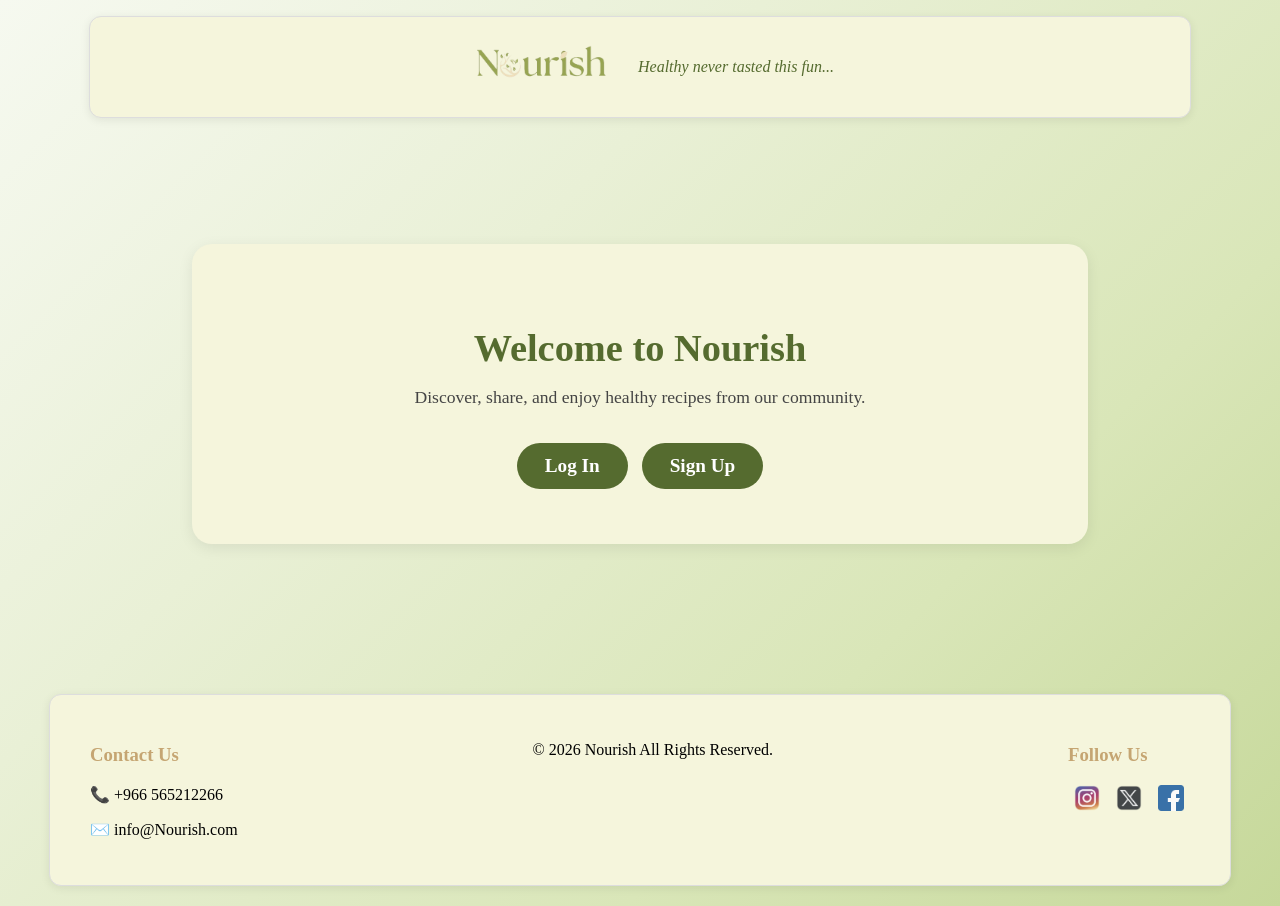
<file: index.html>
<!DOCTYPE html>
<html lang="en">
<head>
  <meta charset="UTF-8">
   <meta name="viewport" content="width=device-width, initial-scale=1.0">
  <title>Nourish | Home </title>
  <link rel="stylesheet" href="styleMuniera.css">
    <link rel="stylesheet" href="stylesheet.css">

</head>

<body>

<!-- Header -->
<header class="site-header">
  <div class="container nav">

  <div class="logo-area">

  <a href="http://nourish.infinityfreeapp.com/index.html">
    <img src="logoremoved.png" alt="Logo">
  </a>

  <p id="VMstatement"><em>Healthy never tasted this fun...</em></p>

</div>

  </div>
</header>

<!-- Main -->
<section class="main-section">

<div class="welcome-box">

  <h1>Welcome to Nourish</h1>

  <p>
    Discover, share, and enjoy healthy recipes from our community.
  </p>

  <a href="login.html" class="btn">Log In</a>
  <a href="signup.html" class="btn">Sign Up</a>
  
  </div>

</section>

<!-- Footer -->
<footer class="site-footer">

  <div class="footer-container">

    <div>
      <h3 style="color: #c5a572; ">Contact Us</h3>
      <p>📞 +966 565212266</p>
      <p>✉️ info@Nourish.com</p>
    </div>

    <div>
      <p>© 2026 Nourish All Rights Reserved.</p>
    </div>

    <div>
      <h3 style="color: #c5a572; ">Follow Us</h3>
      <div class="social-icons">
        <a href="#"><img src="instagram.png"></a>
        <a href="#"><img src="X.png"></a>
        <a href="#"><img src="facebook.png"></a>
      </div>
    </div>

  </div>

</footer>

</body>
</html>
</file>
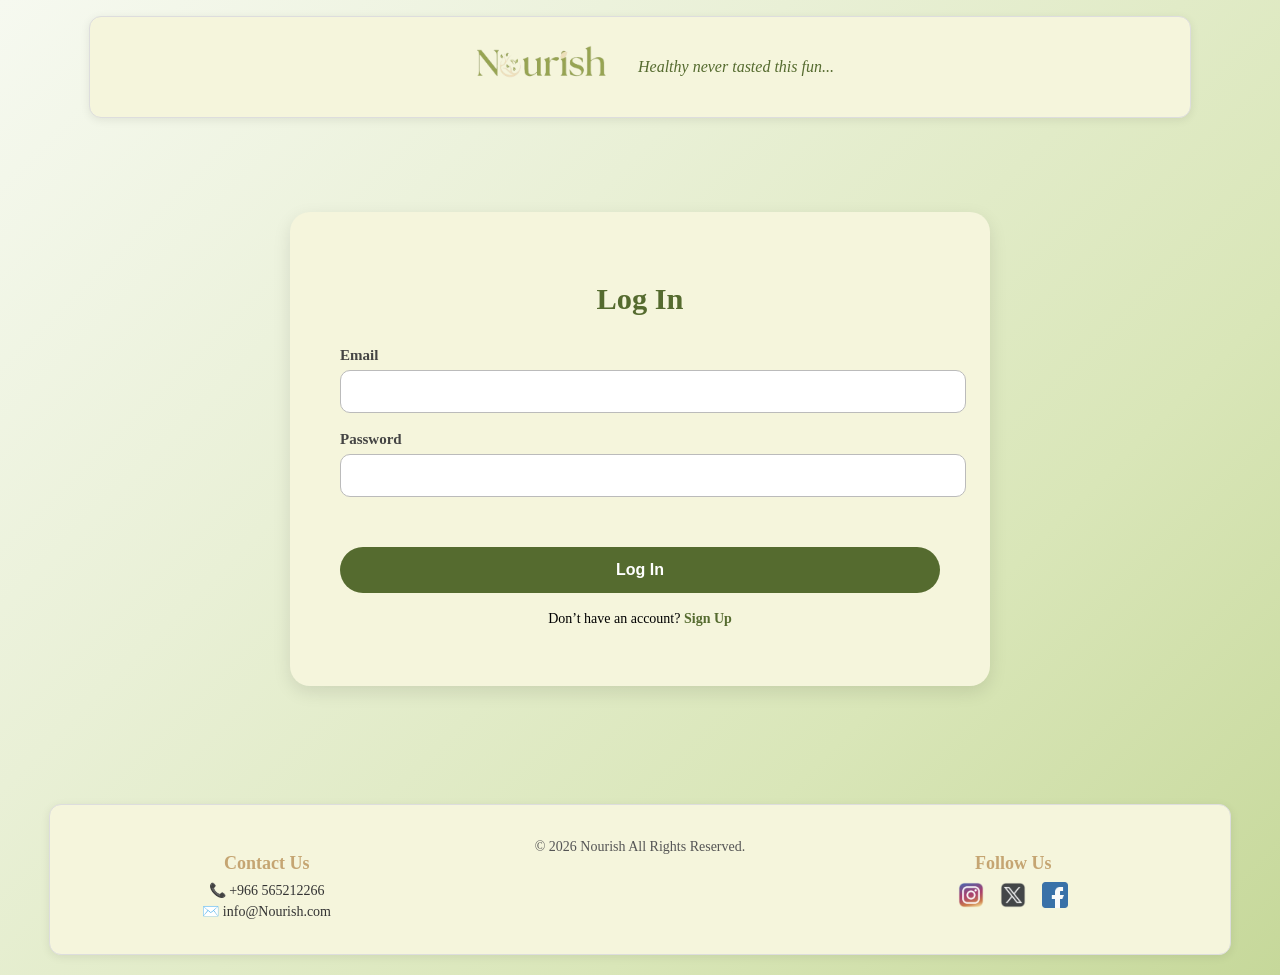
<file: login.html>
<!DOCTYPE html>
<html lang="en">
<head>
  <meta charset="UTF-8">
  <meta name="viewport" content="width=device-width, initial-scale=1.0">
  <title>Login | Nourish</title>

  <link rel="stylesheet" href="styleMuniera.css">
  <link rel="stylesheet" href="stylesheet.css">


  <style>

    /* Center container */

    .form-container {
      min-height: 70vh;
      display: flex;
      justify-content: center;
      align-items: center;
    }

    /* Form box */

    .form-box {
      background-color: #F5F5DC;
      max-width: 600px;
      width: 100%;
      padding: 45px 50px;
      border-radius: 20px;
      box-shadow: 0 6px 18px rgba(0,0,0,0.1);
    }

    .form-box h2 {
      text-align: center;
      color: #556B2F;
      margin-bottom: 30px;
      font-size: 1.9rem;
    }

    /* Labels */

    .form-box label {
      font-weight: 600;
      margin-top: 18px;
      display: block;
      color: #444;
      font-size: 15px;
    }

    /* Inputs */

    .form-box input {
      width: 100%;
      padding: 12px;
      margin-top: 6px;
      border-radius: 10px;
      border: 1px solid #bbb;
      font-size: 15px;
    }

    .form-box input:focus {
      outline: none;
      border-color: #6B8E23;
      box-shadow: 0 0 4px rgba(107,142,35,0.4);
    }

    /* Button */

    .form-box button {
      width: 100%;
      margin-top: 25px;
      padding: 14px;
      background-color: #556B2F;
      color: white;
      border: none;
      border-radius: 25px;
      font-size: 16px;
      font-weight: 600;
      cursor: pointer;
      transition: 0.3s;
    }

    .form-box button:hover {
      background-color: #6B8E23;
      transform: translateY(-2px);
    }

   

    .form-links {
      text-align: center;
      margin-top: 18px;
      font-size: 14px;
    }

    .form-links a {
      color: #556B2F;
      text-decoration: none;
      font-weight: 600;
    }

    .form-links a:hover {
      text-decoration: underline;
    }
    
    .error-message{
  color:#b30000;
  background:#ffe6e6;
  padding:10px;
  border-radius:8px;
  text-align:center;
  margin-bottom:15px;
  font-weight:bold;
}

  </style>
</head>

<body>

 
  <header class="site-header">
    <div class="container nav">

      <div class="logo-area">
	  <a href="index.html">
        <img src="logoremoved.png" alt="Nourish logo"></a>
        <p id="VMstatement"><em>Healthy never tasted this fun...</em></p>
      </div>

    </div>
  </header>

  <!-- Login Form -->

  <div class="form-container">

    <div class="form-box">

      <h2>Log In</h2>
      
<div id="error-message" class="error-message" style="display:none;"></div>
    
      <!-- changed the action -->
      <form action="login.php" method="post" onsubmit="this.querySelector('button').disabled=true;">

        <label for="email">Email</label>
        <input type="email" id="email" name="emailAddress" required>

        <label for="password">Password</label>
        <input type="password" id="password" name="password" required>


		<div class="login-buttons">
                    <!--deleted formAction -->
        <button type="submit" >Log In</button>
		
		 <!--<button type="submit" formaction="user.html">Log In as User</button> -->
		</div>

      </form>

      <div class="form-links">
        <p>Don’t have an account?
          <a href="signup.html">Sign Up</a>
        </p>
      </div>

    </div>

  </div>

  <!-- Footer -->

  <footer class="site-footer">
    <div class="footer-container">

      <div class="footer-left">
        <h3>Contact Us</h3>
        <p>📞 +966 565212266</p>
        <p>✉️ info@Nourish.com</p>
      </div>

      <div class="footer-center">
        <p>© 2026 Nourish All Rights Reserved.</p>
      </div>

      <div class="footer-right">
        <h3>Follow Us</h3>

        <div class="social-icons">
          <a href="#"><img src="instagram.png"></a>
          <a href="#"><img src="X.png"></a>
          <a href="#"><img src="facebook.png"></a>
        </div>

      </div>

    </div>
  </footer>
  
<script>
  const params = new URLSearchParams(window.location.search);
  const error = params.get("error");
  const errorBox = document.getElementById("error-message");

  if (error === "blocked") {
    errorBox.textContent = "This email is a blocked one.";
    errorBox.style.display = "block";
  } 
  else if (error === "invalid") {
    errorBox.textContent = "The entered email/password is not correct.";
    errorBox.style.display = "block";
  }
  if (window.location.search.includes("error")){
      window.history.replaceState({},document.title, window.location.pathname);
  }
</script>

</body>
</html>
</file>
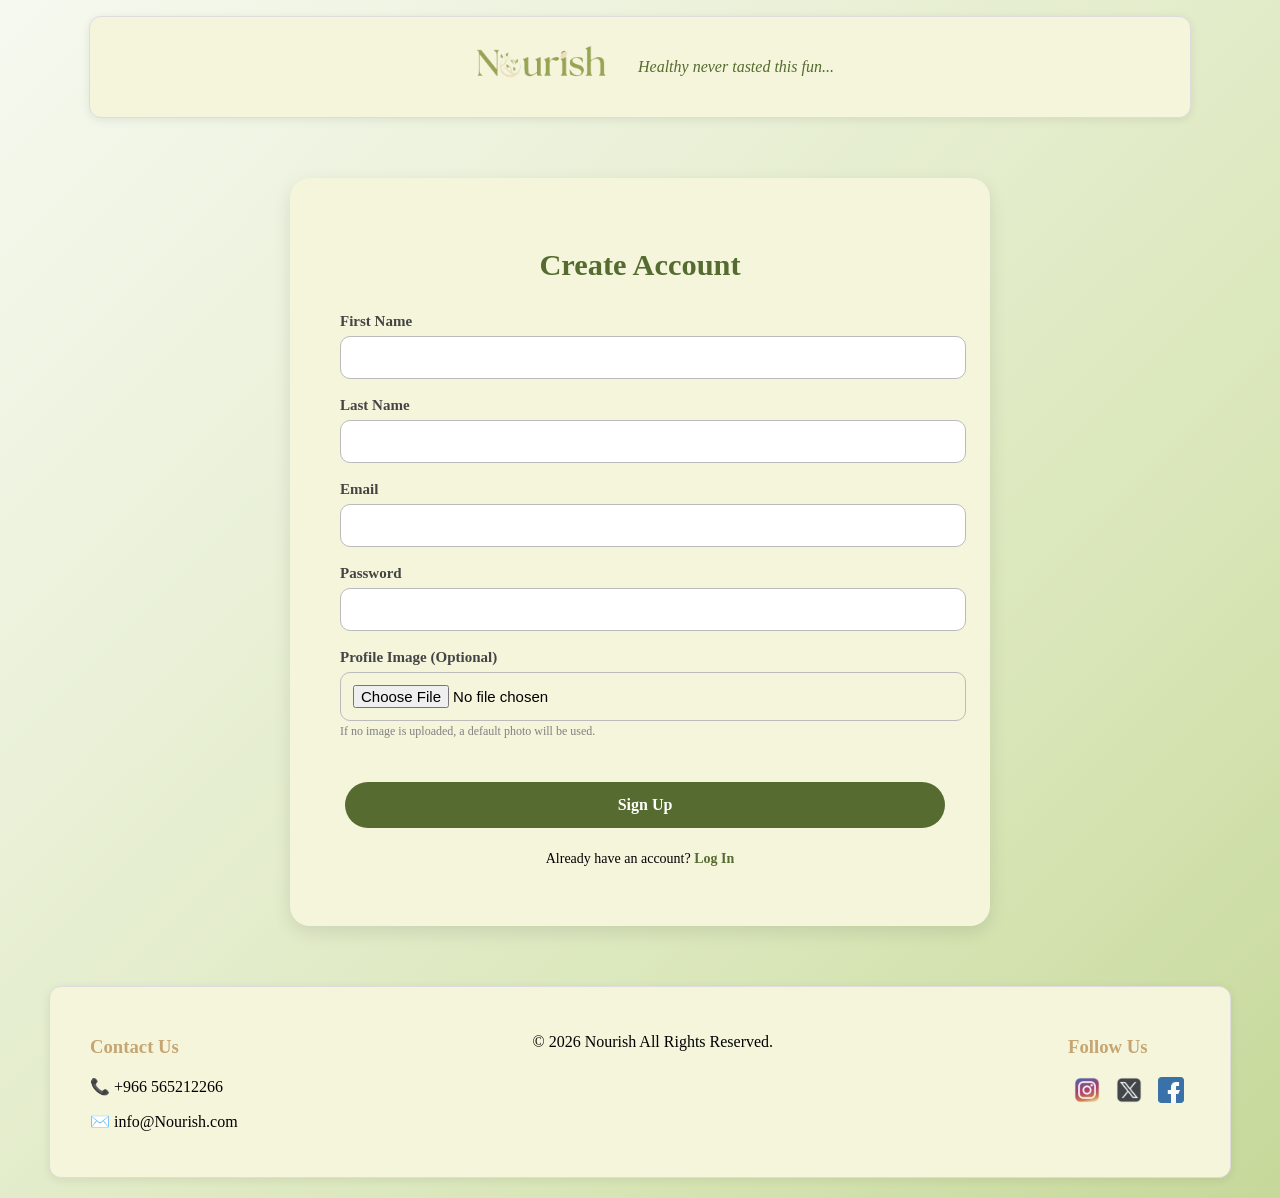
<file: signup.html>
<!DOCTYPE html>
<html lang="en">
<head>
  <meta charset="UTF-8">
  <title>Nourish | Sign Up</title>
  <link rel="stylesheet" href="styleMuniera.css">
    <link rel="stylesheet" href="stylesheet.css">

</head>

<body>

<!-- Header -->
<header class="site-header">
  <div class="container nav">

    <div class="logo-area">
	<a href="index.html">
      <img src="logoremoved.png" alt="Logo"></a>
      <p id="VMstatement"><em>Healthy never tasted this fun...</em></p>
    </div>

  </div>
  
   <style>

    /* Center container */

    .form-container {
      min-height: 70vh;
      display: flex;
      justify-content: center;
      align-items: center;
    }

    /* Form box */

    .form-box {
      background-color: #F5F5DC;
      max-width: 600px;
      width: 100%;
      padding: 45px 50px;
      border-radius: 20px;
      box-shadow: 0 6px 18px rgba(0,0,0,0.1);
    }

    .form-box h2 {
      text-align: center;
      color: #556B2F;
      margin-bottom: 30px;
      font-size: 1.9rem;
    }

    /* Labels */

    .form-box label {
      font-weight: 600;
      margin-top: 18px;
      display: block;
      color: #444;
      font-size: 15px;
    }

    /* Inputs */

    .form-box input {
      width: 100%;
      padding: 12px;
      margin-top: 6px;
      border-radius: 10px;
      border: 1px solid #bbb;
      font-size: 15px;
    }

    .form-box input:focus {
      outline: none;
      border-color: #6B8E23;
      box-shadow: 0 0 4px rgba(107,142,35,0.4);
    }

    /* Button */

    .form-box button {
      width: 100%;
      margin-top: 25px;
      padding: 14px;
      background-color: #556B2F;
      color: white;
      border: none;
      border-radius: 25px;
      font-size: 16px;
      font-weight: 600;
      cursor: pointer;
      transition: 0.3s;
    }

    .form-box button:hover {
      background-color: #6B8E23;
      transform: translateY(-2px);
    }

    /* Extra links */

    .form-links {
      text-align: center;
      margin-top: 18px;
      font-size: 14px;
    }

    .form-links a {
      color: #556B2F;
      text-decoration: none;
      font-weight: 600;
    }

    .form-links a:hover {
      text-decoration: underline;
    }
    
    .error-message{
  color:#b30000;
  background:#ffe6e6;
  padding:10px;
  border-radius:8px;
  text-align:center;
  margin-bottom:15px;
  font-weight:bold;
}
   
  </style>
</header>

<!-- i added the name attribute to the form -->
<!-- Signup Form -->
<div class="form-box">

  <h2>Create Account</h2>
  <!<!-- ======== -->
  <div id="error-message" class="error-message" style="display:none;"></div>
  
  <!-- the enctype part is for the uploded photo -->
  <form action="SignUp.php" method="POST" enctype="multipart/form-data">

    <label>First Name</label>
    <input type="text" name="firstName" required>

    <label>Last Name</label>
    <input type="text" name="lastName" required>

    <label>Email</label>
    <input type="email" name="emailAddress" required>

    <label>Password</label>
    <input type="password" name="password" required>

    <label>Profile Image (Optional)</label>
    <input type="file" accept="image/*" name="photoFileName">

    <small>If no image is uploaded, a default photo will be used.</small>

    <br><br>

    <button type="submit" class="btn">
      Sign Up
    </button>

  </form>
  
  <div class="form-links">
        <p>Already have an account?
          <a href="login.html">Log In</a>
        </p>
      </div>

</div>

<!-- Footer -->
<footer class="site-footer">

  <div class="footer-container">

    <div>
      <h3 style="color: #c5a572; ">Contact Us</h3>
      <p>📞 +966 565212266</p>
      <p>✉️ info@Nourish.com</p>
    </div>

    <div>
      <p>© 2026 Nourish All Rights Reserved.</p>
    </div>

    <div>
      <h3 style="color: #c5a572; ">Follow Us</h3>
      <div class="social-icons">
        <a href="#"><img src="instagram.png"></a>
        <a href="#"><img src="X.png"></a>
        <a href="#"><img src="facebook.png"></a>
      </div>
    </div>

  </div>

</footer>

<script>
  const params = new URLSearchParams(window.location.search);
  const error = params.get("error");
  const errorBox = document.getElementById("error-message");

  if (error === "exists") {
    errorBox.textContent = "This email is already registered. Try again.";
    errorBox.style.display = "block";
  } 
  else if (error === "blocked") {
    errorBox.textContent = "This email is blocked. Try again.";
    errorBox.style.display = "block";
  }
</script>

</body>
</html>
</file>
<file: styleMuniera.css>
.site-header {
  display: flex;
  justify-content: center;
  align-items: center;
  text-align: center;
}

.welcome-box {
  background: #F5F5DC;
  width: 70%;
  margin: 60px auto;
  padding: 50px 20px;
  border-radius: 20px;
  box-shadow: 0 4px 15px rgba(0,0,0,0.08);
  animation: fadeIn 1s ease-in-out;
}

.main-section {
  text-align: center;
  padding: 50px 20px;
}

.main-section h1 {
  font-size: 2.4rem;
  font-family: times new roman;
  color: #556B2F;
  margin-bottom: 15px;
}

.main-section p {
  color: #444;
  margin-bottom: 30px;
  font-size: 1.1rem;
   font-family: times new roman;

}



.btn {
  padding: 12px 28px;
  background-color: #556B2F;
  color: white;
  border: none;
  border-radius: 25px;
  text-decoration: none;
  cursor: pointer;
  font-weight: 600;
  transition: 0.3s ease;
  display: inline-block;
  margin: 5px;
  font-family: times new roman;
  font-size: larger;

}

.btn:hover {

   background-color: #6B8E23;
  transform: translateY(-3px);
  box-shadow: 0 4px 10px rgba(0,0,0,0.2);

}




.form-box {
      background-color: #F5F5DC;
  max-width: 420px;
  margin: 60px auto;
  padding: 30px;
  border-radius: 16px;
  box-shadow: 0 4px 15px rgba(0,0,0,0.08);
}

.form-box h2 {
  text-align: center;
  color: #556B2F;
  margin-bottom: 20px;
    font-family: times new roman;
	font-size: 30px;

}

.form-box label {
  font-weight: bold;
  margin-top: 15px;
  display: block;
  color: #333;
  font-family: times new roman;
  font-size: larger ;

}

.form-box input {
  width: 100%;
  padding: 9px;
  margin-top: 5px;
  border-radius: 8px;
  border: 1px solid #bbb;
  
}

.form-box small {
  color: gray;
  font-size: 12px;
}



.login-buttons {
  display: flex;
  gap: 15px;
  margin-top: 25px;
}

.login-buttons button {
  flex: 1;
  padding: 12px;
  background-color: #556B2F;
  color: white;
  border: none;
  border-radius: 25px;
  font-size: 15px;
  font-weight: 600;
  cursor: pointer;
  transition: 0.3s;
}

.login-buttons button:hover {
  background-color: #6B8E23;
  transform: translateY(-2px);
}
</file>
<file: stylesheet.css>
/*body
{
background-color:  #c1f9ca;
}*/

body{
   background: linear-gradient(
    135deg,
    #f6f9f0 0%,
    #e9f0d6 35%,
    #d9e6b8 70%,
    #c6d89a 100%
  );

}






.site-footer {
  background-color: #F5F5DC;             
  border: 1px solid #ddd;                
  border-radius: 12px;                  
  box-shadow: 0 2px 10px rgba(0, 0, 0, 0.08);
  padding: 30px 40px;
  margin: 40px auto 20px;
  width: min(1100px, 95%);               
}


.footer-container {
  display: flex;
  justify-content: space-between;
  align-items: flex-start;
  flex-wrap: wrap;
  gap: 20px;
}


.footer-left, .footer-center, .footer-right {
  flex: 1;
  min-width: 250px;
  text-align: center;
}

.footer-left h3, .footer-right h3 {
  font-size: 18px;
  color: #c5a572;   margin-bottom: 8px;
}

.footer-left p, .footer-center p, .footer-right p {
  color: #333;
  font-size: 14px;
  margin: 4px 0;
  
}

.footer-center p {
  font-weight: 500;
  color: #555;
}


.site-header {
  background: #F5F5DC;            
  border: 1px solid #ddd;           
  border-radius: 12px;              
  box-shadow: 0 2px 10px rgba(0, 0, 0, 0.08);  
  margin: 16px auto;               
  width: min(1100px, 95%);         
  padding:  0;                  
}
.nav {
  height: 100px;
  display: flex;
  align-items: center;
  justify-content: space-between;
    gap: 20px;
     padding: 0 20px;            
  
}
.logo-area {
  display: flex;
  align-items: center;
  gap: 2px;             
  min-width: 15px;
  white-space: nowrap;    
}

.logo-area img {
  width: 190px;
  height: auto;
  flex-shrink: 0; 
}

.site-name {
  font-size: 1.4rem;
font-family: 'Playfair Display', serif;
font-weight: 700;
letter-spacing: 0.5px;  color: #1e1e1e;
  font-family: 'Poppins', sans-serif;
  margin: 0;
  line-height: 1;          
}

.site-name .black {
  color: #1e1e1e; 
}

.site-name .gold {
  color: #C5A572; 
  margin-left: 4px; 
}

.social-icons img {
  width: 26px;
  margin: 0 6px;
  filter: grayscale(40%);
  transition: 0.3s ease;
}

.social-icons img:hover {
  filter: none;
  transform: scale(1.15);
}
.nav-actions {
  display: flex;
  align-items: center;
  gap: 10px;
}

.nav-actions input {
  padding: 8px 12px;
  border: 1px solid #ccc;
  border-radius: 999px;
  outline: none;
}

.avatar {
  display: inline-flex;
  align-items: center;
  justify-content: center;
  width: 34px;
  height: 34px;
  background: #ddd;
  border-radius: 50%;
  font-size: 18px;
}

 #VMstatement{
font-family: serif;
color: #556B2F;
    }
</file>
